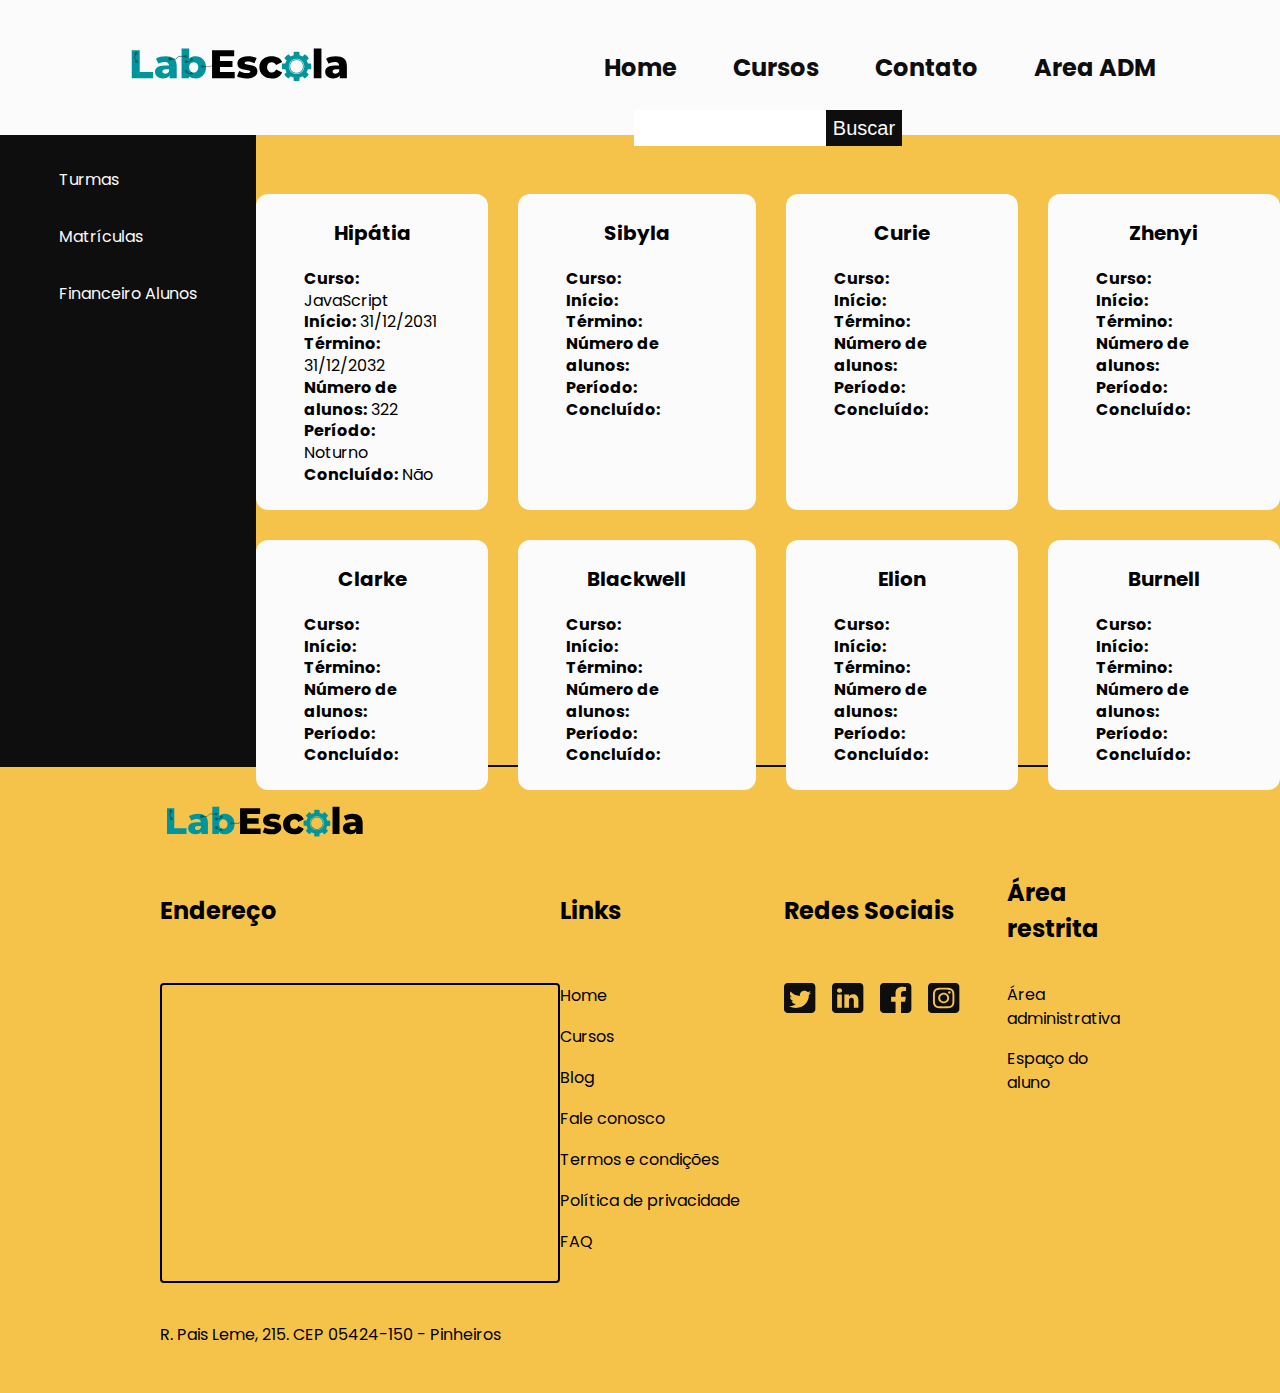
<file: area-adm.html>
<!DOCTYPE html>
<html lang="en">

<head>
    <meta charset="UTF-8">
    <meta http-equiv="X-UA-Compatible" content="IE=edge">
    <meta name="viewport" content="width=device-width, initial-scale=1.0">
    <link rel="preconnect" href="https://fonts.googleapis.com">
    <link rel="preconnect" href="https://fonts.gstatic.com" crossorigin>
    <link href="https://fonts.googleapis.com/css2?family=Poppins:wght@400;700&display=swap" rel="stylesheet">
    <link rel="stylesheet" href="./styles/global.css">
    <link rel="stylesheet" href="./styles/area-adm.css">
    <title>Área ADM</title>
</head>

<body>
    <header>
        <a href="./index.html">
            <img src="./assets/logo-labescola.svg" alt="Logo LabEscola">
        </a>
        <nav>
            <ul>
                <li><a href="./index.html">Home</a></li>
                <li><a href="./cursos.html">Cursos</a></li>
                <li><a href="./contato.html">Contato</a></li>
                <li><a href="./area-adm.html">Area ADM</a></li>
            </ul>
        </nav>
    </header>
    <main>
        <aside>
            <ul>
                <li>Turmas</li>
                <li>Matrículas</li>
                <li>Financeiro Alunos</li>
            </ul>
        </aside>
        <section class="turmas" id="turmas">
            <div class="search-bar">
                <input type="search" name="search" id="search">
                <button onclick="buscarTurma()">Buscar</button>
            </div>
            <div class="cards-container">
                <article class="cards card1" id="card1">
                    <h3>Hipátia</h3>
                    <p><strong>Curso:</strong> JavaScript</p>
                    <p><strong>Início:</strong> 31/12/2031</p>
                    <p><strong>Término:</strong> 31/12/2032</p>
                    <p><strong>Número de alunos:</strong> 322</p>
                    <p><strong>Período:</strong> Noturno</p>
                    <p><strong>Concluído:</strong> Não</p>
                </article>
                <article class="cards card2" id="card2">
                    <h3>Sibyla</h3>
                    <p><strong>Curso:</strong></p>
                    <p><strong>Início:</strong></p>
                    <p><strong>Término:</strong></p>
                    <p><strong>Número de alunos:</strong></p>
                    <p><strong>Período:</strong></p>
                    <p><strong>Concluído:</strong></p>
                </article>
                <article class="cards card3" id="card3">
                    <h3>Curie</h3>
                    <p><strong>Curso:</strong></p>
                    <p><strong>Início:</strong></p>
                    <p><strong>Término:</strong></p>
                    <p><strong>Número de alunos:</strong></p>
                    <p><strong>Período:</strong></p>
                    <p><strong>Concluído:</strong></p>
                </article>
                <article class="cards card4" id="card4">
                    <h3>Zhenyi</h3>
                    <p><strong>Curso:</strong></p>
                    <p><strong>Início:</strong></p>
                    <p><strong>Término:</strong></p>
                    <p><strong>Número de alunos:</strong></p>
                    <p><strong>Período:</strong></p>
                    <p><strong>Concluído:</strong></p>
                </article>
                <article class="cards card5" id="card5">
                    <h3>Clarke</h3>
                    <p><strong>Curso:</strong></p>
                    <p><strong>Início:</strong></p>
                    <p><strong>Término:</strong></p>
                    <p><strong>Número de alunos:</strong></p>
                    <p><strong>Período:</strong></p>
                    <p><strong>Concluído:</strong></p>
                </article>
                <article class="cards card6" id="card6">
                    <h3>Blackwell</h3>
                    <p><strong>Curso:</strong></p>
                    <p><strong>Início:</strong></p>
                    <p><strong>Término:</strong></p>
                    <p><strong>Número de alunos:</strong></p>
                    <p><strong>Período:</strong></p>
                    <p><strong>Concluído:</strong></p>
                </article>
                <article class="cards card7" id="card7">
                    <h3>Elion</h3>
                    <p><strong>Curso:</strong></p>
                    <p><strong>Início:</strong></p>
                    <p><strong>Término:</strong></p>
                    <p><strong>Número de alunos:</strong></p>
                    <p><strong>Período:</strong></p>
                    <p><strong>Concluído:</strong></p>
                </article>
                <article class="cards card8" id="card8">
                    <h3>Burnell</h3>
                    <p><strong>Curso:</strong></p>
                    <p><strong>Início:</strong></p>
                    <p><strong>Término:</strong></p>
                    <p><strong>Número de alunos:</strong></p>
                    <p><strong>Período:</strong></p>
                    <p><strong>Concluído:</strong></p>
                </article>
            </div>
        </section>
        <section class="matriculas hidden" id="matriculas">
            <div class="form-wrapper">
                <h2>Matrículas</h2>
                <form action="" class="form-matriculas">
                    <label for="nome-matricula">Nome</label>
                    <input type="text" name="nome-matricula" id="nome-matricula">
                    <label for="curso">Curso</label>
                    <input type="text" name="curso" id="curso">
                    <label for="turma">Turma</label>
                    <input type="text" name="turma" id="turma">
                    <label for="nParcelas">Número de parcelas</label>
                    <input type="number" name="nParcelas" id="nParcelas">
                    <input type="submit" value="Matricular aluno">
                </form>
            </div>
            <div class="aluno-matriculado">
                <div class="aluno-title-wrapper">
                    <h2>Aluno matriculado</h2>
                    <img src="./assets/confirm-icon.svg" alt="Icone de confirmação">
                </div>
                <p>Aluno matriculado</p>
                <p>Nome: Calvin Klein</p>
                <p>Curso: Javascript</p>
                <p>Turma: Clarke</p>
            </div>
        </section>
        <section class="financeiro hidden" id="financeiro">
            <div>
                <div>
                    <h2>Financeiro</h2>
                    <form action="" class="form-financeiro">
                        <label for="cursosEscolhidos">Curso</label>
                        <input type="text" name="cursosEscolhidos" id="cursosEscolhidos">
                        <label for="nParcelas">Número de parcelas</label>
                        <input type="text" name="nParcelas" id="nParcelas-Financeiro">
                        <input type="submit" value="Ver valor">
                    </form>
                </div>
                <div id="res-valor">
                    <h2>Valor</h2>
                    <p>Desconto de 20%. Parcelas de 2x de R$ 1880,00</p>
                </div>
            </div>
            <div class="relatorio-wrapper">
                <div>
                    <h2>Relatório do Aluno</h2>
                    <div class="form-relatorio">
                        <label for="name-financeiro">Nome</label>
                        <input type="search" name="name-financeiro" id="nameFinanceiro">
                        <input type="submit" value="Buscar" onclick="relatorioEstudante()">
                    </div>
                </div>
                <div id="resRelatorio">

                </div>
            </div>
        </section>
    </main>
    <footer>
        <img src="./assets/logo-labescola.svg" alt="Logo LabEscola">
        <h4>Endereço</h4>
        <iframe
            src="https://www.google.com/maps/embed?pb=!1m14!1m8!1m3!1d29726.95340119853!2d-42.6489185!3d-21.3556549!3m2!1i1024!2i768!4f13.1!3m3!1m2!1s0x94ce57a7c7ace4c3%3A0x586759cab9b5c95a!2sR.%20Pais%20Leme%2C%20215%20-%20Pinheiros%2C%20S%C3%A3o%20Paulo%20-%20SP%2C%2005424-150!5e0!3m2!1spt-BR!2sbr!4v1671233624335!5m2!1spt-BR!2sbr"
            width="400" height="300" style="border:2px solid black; border-radius: 4px;" allowfullscreen=""
            loading="lazy" referrerpolicy="no-referrer-when-downgrade"></iframe>
        <p class="adress">R. Pais Leme, 215. CEP 05424-150 - Pinheiros</p>
        <h4>Links</h4>
        <div class="footer-links">
            <ul class="links-container">
                <li><a href="./index.html">Home</a></li>
                <li><a href="./cursos.html">Cursos</a></li>
                <li><a href="#">Blog</a></li>
                <li><a href="./cotanto.html">Fale conosco</a></li>
                <li><a href="#">Termos e condições</a></li>
                <li><a href="#">Política de privacidade</a></li>
                <li><a href="#">FAQ</a></li>
            </ul>
        </div>
        <h4>Redes Sociais</h4>
        <div class="footer-social-icons">
            <img src="./assets/twitter.svg" alt="Twitter Logo">
            <img src="./assets/linkedin.svg" alt="Linkedin Logo">
            <img src="./assets/facebook.svg" alt="Facebook Logo">
            <img src="./assets/instagram.svg" alt="Instagram Logo">
        </div>
        <h4>Área restrita</h4>
        <div class="footer-area-links">
            <a href="#">Área administrativa</a>
            <a href="#">Espaço do aluno</a>
        </div>
    </footer>
    <script src="./script.js"></script>
</body>

</html>
</file>
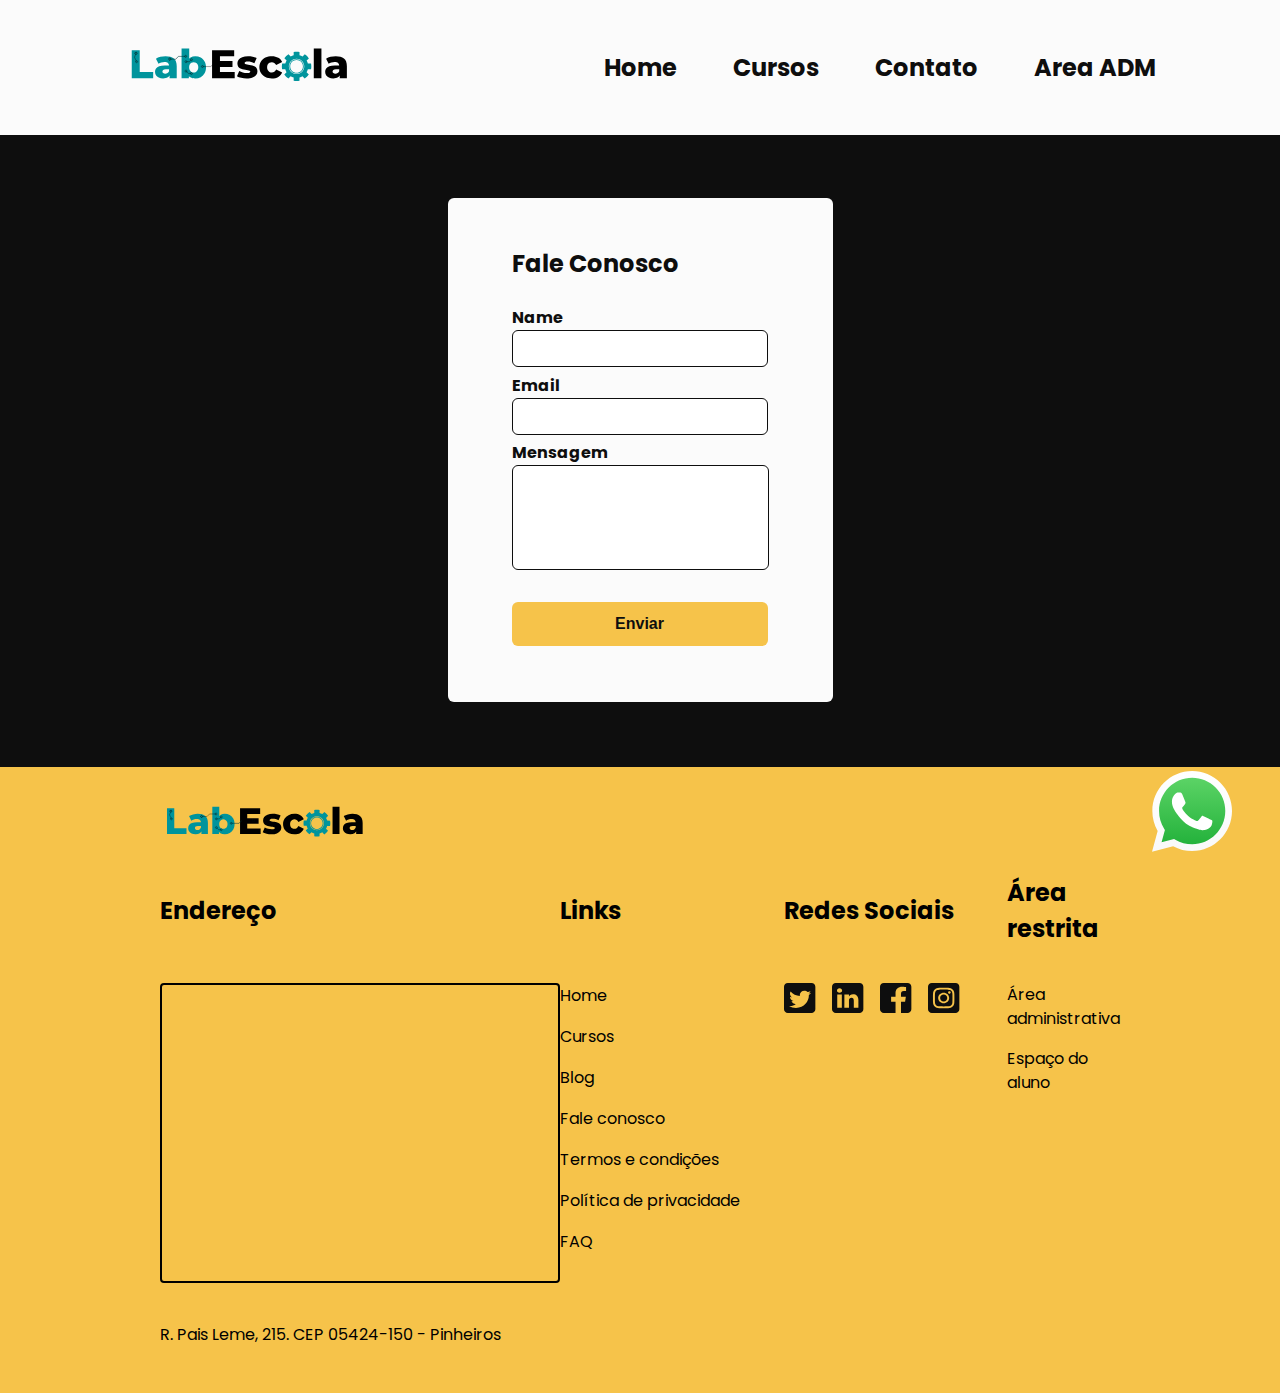
<file: contato.html>
<!DOCTYPE html>
<html lang="en">

<head>
    <meta charset="UTF-8">
    <meta http-equiv="X-UA-Compatible" content="IE=edge">
    <meta name="viewport" content="width=device-width, initial-scale=1.0">
    <link rel="preconnect" href="https://fonts.googleapis.com">
    <link rel="preconnect" href="https://fonts.gstatic.com" crossorigin>
    <link href="https://fonts.googleapis.com/css2?family=Poppins:wght@400;700&display=swap" rel="stylesheet">
    <link rel="stylesheet" href="./styles/global.css">
    <link rel="stylesheet" href="./styles/contato.css">
    <title>Contato</title>
</head>

<body>
    <header>
        <a href="./index.html">
            <img src="./assets/logo-labescola.svg" alt="Logo LabEscola">
        </a>
        <nav>
            <ul>
                <li><a href="./index.html">Home</a></li>
                <li><a href="./cursos.html">Cursos</a></li>
                <li><a href="./contato.html">Contato</a></li>
                <li><a href="./area-adm.html">Area ADM</a></li>
            </ul>
        </nav>
    </header>
    <main>
        <form action="">
            <h1>Fale Conosco</h1>
            <label for="name">Name</label>
            <input type="text" name="name" id="name">
            <label for="email">Email</label>
            <input type="email" name="email" id="email">
            <label for="mensagem">Mensagem</label>
            <textarea name="mensagem" id="textArea" cols="30" rows="10"></textarea>
            <input class="sub-button" type="submit" value="Enviar">
        </form>
        <figure>
            <img class="whatsapp-icon" src="./assets/whatsapp-icon.svg" alt="Ícone do Whatsapp">
        </figure>
    </main>
    <footer>
        <img src="./assets/logo-labescola.svg" alt="Logo LabEscola">
        <h4>Endereço</h4>
        <iframe
            src="https://www.google.com/maps/embed?pb=!1m14!1m8!1m3!1d29726.95340119853!2d-42.6489185!3d-21.3556549!3m2!1i1024!2i768!4f13.1!3m3!1m2!1s0x94ce57a7c7ace4c3%3A0x586759cab9b5c95a!2sR.%20Pais%20Leme%2C%20215%20-%20Pinheiros%2C%20S%C3%A3o%20Paulo%20-%20SP%2C%2005424-150!5e0!3m2!1spt-BR!2sbr!4v1671233624335!5m2!1spt-BR!2sbr"
            width="400" height="300" style="border:2px solid black; border-radius: 4px;" allowfullscreen=""
            loading="lazy" referrerpolicy="no-referrer-when-downgrade"></iframe>
        <p class="adress">R. Pais Leme, 215. CEP 05424-150 - Pinheiros</p>
        <h4>Links</h4>
        <div class="footer-links">
            <ul class="links-container">
                <li><a href="./index.html">Home</a></li>
                <li><a href="./cursos.html">Cursos</a></li>
                <li><a href="#">Blog</a></li>
                <li><a href="./cotanto.html">Fale conosco</a></li>
                <li><a href="#">Termos e condições</a></li>
                <li><a href="#">Política de privacidade</a></li>
                <li><a href="#">FAQ</a></li>
            </ul>
        </div>
        <h4>Redes Sociais</h4>
        <div class="footer-social-icons">
            <img src="./assets/twitter.svg" alt="Twitter Logo">
            <img src="./assets/linkedin.svg" alt="Linkedin Logo">
            <img src="./assets/facebook.svg" alt="Facebook Logo">
            <img src="./assets/instagram.svg" alt="Instagram Logo">
        </div>
        <h4>Área restrita</h4>
        <div class="footer-area-links">
            <a href="#">Área administrativa</a>
            <a href="#">Espaço do aluno</a>
        </div>
    </footer>
    <script src="./script.js"></script>
</body>

</html>
</file>
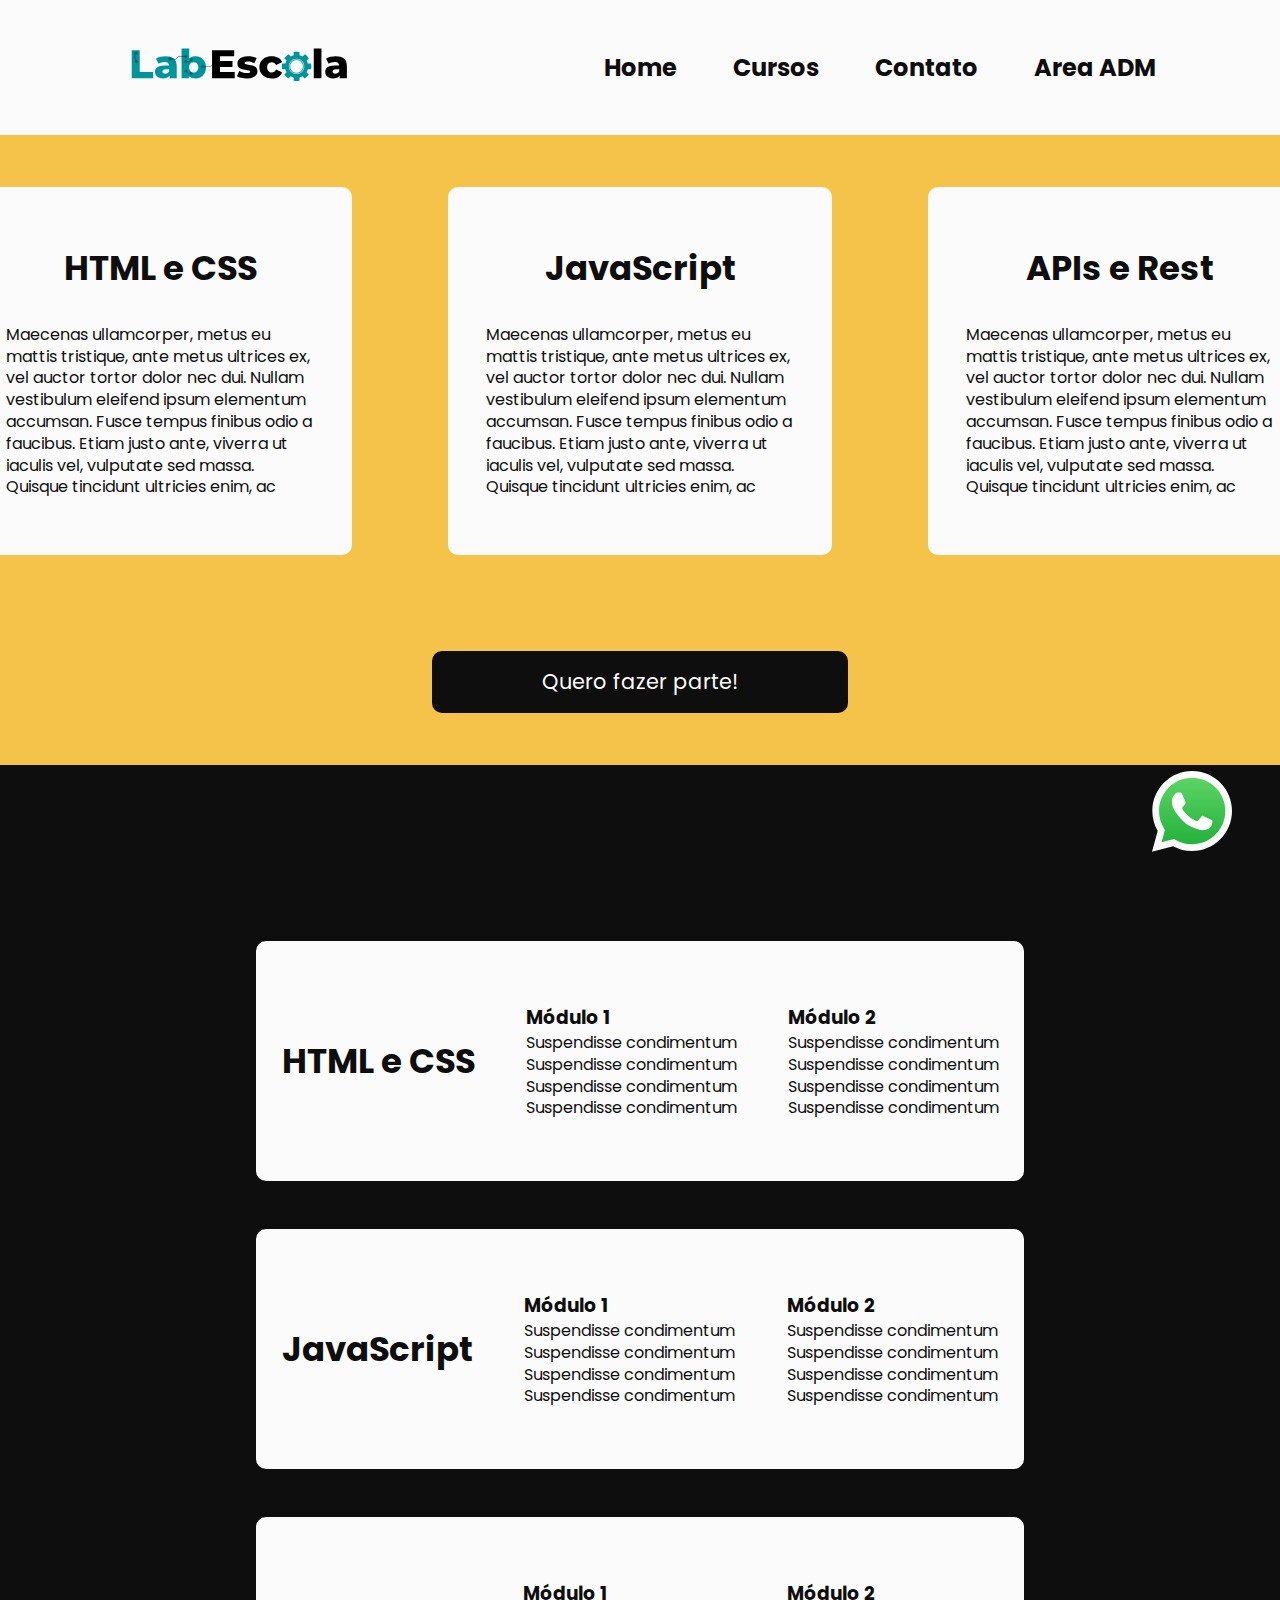
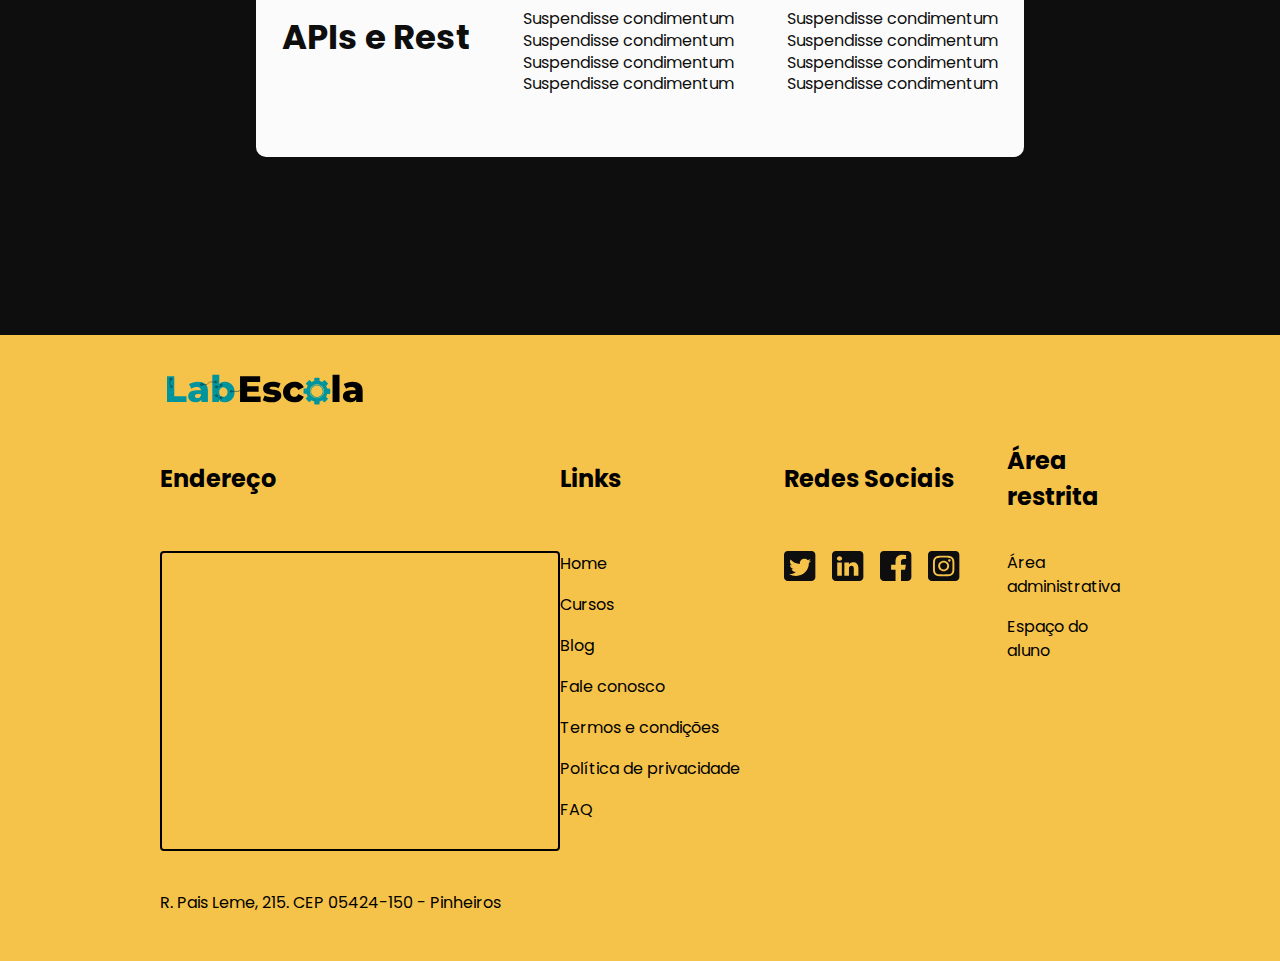
<file: cursos.html>
<!DOCTYPE html>
<html lang="en">

<head>
    <meta charset="UTF-8">
    <meta http-equiv="X-UA-Compatible" content="IE=edge">
    <meta name="viewport" content="width=device-width, initial-scale=1.0">
    <link rel="preconnect" href="https://fonts.googleapis.com">
    <link rel="preconnect" href="https://fonts.gstatic.com" crossorigin>
    <link href="https://fonts.googleapis.com/css2?family=Poppins:wght@400;700&display=swap" rel="stylesheet">
    <link rel="stylesheet" href="./styles/global.css">
    <link rel="stylesheet" href="./styles/cursos.css">
    <title>Cursos</title>
</head>

<body>
    <header>
        <a href="./index.html">
            <img src="./assets/logo-labescola.svg" alt="Logo LabEscola">
        </a>
        <nav>
            <ul>
                <li><a href="./index.html">Home</a></li>
                <li><a href="./cursos.html">Cursos</a></li>
                <li><a href="./contato.html">Contato</a></li>
                <li><a href="./area-adm.html">Area ADM</a></li>
            </ul>
        </nav>
    </header>
    <main>
        <section class="cursos">
            <div class="card-cursos">
                <article>
                    <h2>HTML e CSS</h2>
                    <p>Maecenas ullamcorper, metus eu mattis tristique, ante metus ultrices ex, vel auctor tortor dolor
                        nec
                        dui. Nullam vestibulum eleifend ipsum elementum accumsan. Fusce tempus finibus odio a faucibus.
                        Etiam justo ante, viverra ut iaculis vel, vulputate sed massa. Quisque tincidunt ultricies enim,
                        ac
                    </p>
                </article>
                <article>
                    <h2>JavaScript</h2>
                    <p>Maecenas ullamcorper, metus eu mattis tristique, ante metus ultrices ex, vel auctor tortor dolor
                        nec
                        dui. Nullam vestibulum eleifend ipsum elementum accumsan. Fusce tempus finibus odio a faucibus.
                        Etiam justo ante, viverra ut iaculis vel, vulputate sed massa. Quisque tincidunt ultricies enim,
                        ac
                    </p>
                </article>
                <article>
                    <h2>APIs e Rest</h2>
                    <p>Maecenas ullamcorper, metus eu mattis tristique, ante metus ultrices ex, vel auctor tortor dolor
                        nec
                        dui. Nullam vestibulum eleifend ipsum elementum accumsan. Fusce tempus finibus odio a faucibus.
                        Etiam justo ante, viverra ut iaculis vel, vulputate sed massa. Quisque tincidunt ultricies enim,
                        ac
                    </p>
                </article>
            </div>
            <a href="#">Quero fazer parte!</a>
        </section>
        <section class="conteudo-cursos">
            <article>
                <h2>HTML e CSS</h2>
                <div class="modulos">
                    <h3>Módulo 1</h3>
                    <ul>
                        <li>Suspendisse condimentum</li>
                        <li>Suspendisse condimentum</li>
                        <li>Suspendisse condimentum</li>
                        <li>Suspendisse condimentum</li>
                    </ul>
                </div>
                <div class="modulos">
                    <h3>Módulo 2</h3>
                    <ul>
                        <li>Suspendisse condimentum</li>
                        <li>Suspendisse condimentum</li>
                        <li>Suspendisse condimentum</li>
                        <li>Suspendisse condimentum</li>
                    </ul>
                </div>
            </article>
            <article>
                <h2>JavaScript</h2>
                <div class="modulos">
                    <h3>Módulo 1</h3>
                    <ul>
                        <li>Suspendisse condimentum</li>
                        <li>Suspendisse condimentum</li>
                        <li>Suspendisse condimentum</li>
                        <li>Suspendisse condimentum</li>
                    </ul>
                </div>
                <div class="modulos">
                    <h3>Módulo 2</h3>
                    <ul>
                        <li>Suspendisse condimentum</li>
                        <li>Suspendisse condimentum</li>
                        <li>Suspendisse condimentum</li>
                        <li>Suspendisse condimentum</li>
                    </ul>
                </div>
            </article>
            <article>
                <h2>APIs e Rest</h2>
                <div class="modulos">
                    <h3>Módulo 1</h3>
                    <ul>
                        <li>Suspendisse condimentum</li>
                        <li>Suspendisse condimentum</li>
                        <li>Suspendisse condimentum</li>
                        <li>Suspendisse condimentum</li>
                    </ul>
                </div>
                <div class="modulos">
                    <h3>Módulo 2</h3>
                    <ul>
                        <li>Suspendisse condimentum</li>
                        <li>Suspendisse condimentum</li>
                        <li>Suspendisse condimentum</li>
                        <li>Suspendisse condimentum</li>
                    </ul>
                </div>
            </article>
        </section>
        <figure>
            <img class="whatsapp-icon" src="./assets/whatsapp-icon.svg" alt="Ícone do Whatsapp">
        </figure>
    </main>
    <footer>
        <img src="./assets/logo-labescola.svg" alt="Logo LabEscola">
        <h4>Endereço</h4>
        <iframe
            src="https://www.google.com/maps/embed?pb=!1m14!1m8!1m3!1d29726.95340119853!2d-42.6489185!3d-21.3556549!3m2!1i1024!2i768!4f13.1!3m3!1m2!1s0x94ce57a7c7ace4c3%3A0x586759cab9b5c95a!2sR.%20Pais%20Leme%2C%20215%20-%20Pinheiros%2C%20S%C3%A3o%20Paulo%20-%20SP%2C%2005424-150!5e0!3m2!1spt-BR!2sbr!4v1671233624335!5m2!1spt-BR!2sbr"
            width="400" height="300" style="border:2px solid black; border-radius: 4px;" allowfullscreen=""
            loading="lazy" referrerpolicy="no-referrer-when-downgrade"></iframe>
        <p class="adress">R. Pais Leme, 215. CEP 05424-150 - Pinheiros</p>
        <h4>Links</h4>
        <div class="footer-links">
            <ul class="links-container">
                <li><a href="./index.html">Home</a></li>
                <li><a href="./cursos.html">Cursos</a></li>
                <li><a href="#">Blog</a></li>
                <li><a href="./cotanto.html">Fale conosco</a></li>
                <li><a href="#">Termos e condições</a></li>
                <li><a href="#">Política de privacidade</a></li>
                <li><a href="#">FAQ</a></li>
            </ul>
        </div>
        <h4>Redes Sociais</h4>
        <div class="footer-social-icons">
            <img src="./assets/twitter.svg" alt="Twitter Logo">
            <img src="./assets/linkedin.svg" alt="Linkedin Logo">
            <img src="./assets/facebook.svg" alt="Facebook Logo">
            <img src="./assets/instagram.svg" alt="Instagram Logo">
        </div>
        <h4>Área restrita</h4>
        <div class="footer-area-links">
            <a href="#">Área administrativa</a>
            <a href="#">Espaço do aluno</a>
        </div>
    </footer>
    <script src="./script.js"></script>
</body>

</html>
</file>
<file: styles/global.css>
:root {
    --black: #0E0E0E;
    --white: #FBFBFB;
    --yellow: #F6C34A;
    --grey: #707070;
}

* {
    padding: 0;
    margin: 0;
    box-sizing: border-box;
}

body {
    font-family: 'Poppins', sans-serif;
}

/* HEADER */

header {
    background-color: var(--white);
    display: flex;
    justify-content: space-around;
    align-items: center;
    height: 15vh;
}

header img {
    width: 18vw;
}

header ul {
    display: flex;
    list-style: none;
    gap: 3.5em;
    justify-content: center;
    align-items: center;
}

header li a {
    text-decoration: none;
    color: var(--black);
    font-weight: 700;
    font-size: 1.5rem;
    line-height: 36px;
}

/* FOOTER */

footer {
    background-color: var(--yellow);
    width: 100%;
    padding: 0 10em 2em 10em;

    display: grid;
    grid-template-rows: 1fr .5fr 3fr .5fr;
    grid-template-columns: 1.5fr 1fr 1fr .5fr;
    grid-template-areas:
        " img . . ."
        "adress-title links-title social-title area-title"
        "map links social-icons area-icons"
        "adress . . .";
    align-content: center;
    justify-content: center;
    border-top: 2px solid var(--black);
}

footer>img {
    grid-area: img;
    align-self: center;
}

footer h4 {
    font-size: 1.5rem;
    line-height: 2.25rem;
    margin-bottom: 1.5em;
}

footer a {
    font-size: 1rem;
    line-height: 1.5rem;
}

footer>h4:nth-of-type(1) {
    grid-area: adress-title;
    align-self: center;
}

footer>h4:nth-of-type(2) {
    grid-area: links-title;
    align-self: center;
}

footer>h4:nth-of-type(3) {
    grid-area: social-title;
    align-self: center;
}

footer>h4:nth-of-type(4) {
    grid-area: area-title;
    align-self: center;
}

footer iframe {
    grid-area: map;
}

.footer-links {
    grid-area: links;
}

.links-container {
    display: flex;
    flex-direction: column;
    gap: 1em;
}

.footer-social-icons {
    grid-area: social-icons;
    display: flex;
    gap: 1em;
    align-items: flex-start;
}

.footer-social-icons img {
    width: 2rem;
}

.footer-area-links {
    grid-area: area-icons;
    display: flex;
    flex-direction: column;
    gap: 1em;
}

.adress {
    grid-area: adress;
    align-self: center;
}

footer li {
    list-style: none;
}

footer a {
    text-decoration: none;
    color: black;
}

footer a:hover {
    color: var(--white);
}
</file>
<file: styles/area-adm.css>
main {
    display: flex;
    height: 70vh;
}

aside {
    display: flex;
    align-items: flex-start;
    justify-content: center;
    background-color: var(--black);
    width: 20vw;
}

aside ul {
    display: flex;
    flex-direction: column;
    gap: 2em;
    margin-top: 2em;
}

aside li {
    list-style: none;
    color: var(--white);
    cursor: pointer;
}

/* TURMAS */

.turmas {
    display: flex;
    flex-direction: column;
    align-items: center;
    justify-content: center;
    gap: 3em;
    background-color: var(--yellow);
    width: 80vw;
}

.search-bar {
    display: flex;
}

.search-bar input {
    border: none;
    width: 15vw;
    height: 4vh;
    outline: none;
}

.search-bar button {
    border: none;
    width: 6vw;
    background-color: var(--black);
    color: var(--white);
    font-size: 1.25rem;
    line-height: 1.875rem;
}


.cards-container {
    display: grid;
    grid-template-columns: repeat(4, auto);
    grid-template-rows: repeat(2, auto);
    grid-template-areas:
        "card1 card2 card3 card4"
        "card5 card6 card7 card8"
    ;
    gap: 30px;
}

.cards {
    display: flex;
    flex-direction: column;
    align-items: flex-start;
    background-color: var(--white);
    border-radius: 12px;
    padding: 1.5em 3em;
}

.cards h3 {
    align-self: center;
    margin-bottom: 1em;
    font-size: 1.25rem;
    line-height: 1.875rem;
}

.cards p {
    font-size: 1rem;
    line-height: 1.3619rem;
}

.card1 {
    grid-area: card1;
}

.card2 {
    grid-area: card2;
}

.card3 {
    grid-area: card3;
}

.card4 {
    grid-area: card4;
}

.card5 {
    grid-area: card5;
}

.card6 {
    grid-area: card6;
}

.card7 {
    grid-area: card7;
}

.card8 {
    grid-area: card8;
}

/* FINAL TURMAS */

/* MATRÍCULAS */

.matriculas {
    display: flex;
    background-color: var(--yellow);
    width: 80vw;
    padding: 10vh 10vw;
    gap: 15vw;
}

.form-wrapper h2 {
    margin-bottom: 1em;
}

.form-matriculas {
    display: flex;
    flex-direction: column;
}

.form-matriculas input {
    width: 17vw;
    height: 3vh;
    border: none;
    border-radius: 4px;
    outline: none;
    font-size: 1.5rem;
    margin-bottom: 1.5vh;
}

.form-matriculas label {
    font-size: 1rem;
    line-height: 1.5rem;
    font-weight: 700;
}

.form-matriculas input[type=submit] {
    background-color: var(--black);
    color: var(--white);
    margin-top: 3vh;
    height: 4vh;
    border-radius: 9px;
    font-size: 1rem;
}

.aluno-title-wrapper {
    display: flex;
    align-items: center;
    justify-content: center;
    gap: 1em;
    margin-bottom: 1em;
}

/* FINAL MATRÍCULAS */

/* FINANCEIRO */

.financeiro {
    display: flex;
    background-color: var(--yellow);
    width: 80vw;
    padding: 10vh 10vw;
    gap: 15vw;
}

.financeiro h2 {
    margin-bottom: 1em;
}

.financeiro input {
    width: 17vw;
    height: 3vh;
    border: none;
    border-radius: 4px;
    outline: none;
    font-size: 1.5rem;
    margin-bottom: 1.5vh;
}

.financeiro input[type=submit] {
    background-color: var(--black);
    color: var(--white);
    margin-top: 3vh;
    height: 4vh;
    border-radius: 9px;
    font-size: 1rem;
}

.financeiro label {
    font-size: 1rem;
    line-height: 1.5rem;
    font-weight: 700;
}

.form-financeiro {
    display: flex;
    flex-direction: column;
}

#res-valor {
    margin-top: 5vh;
}

#res-relatorio {
    margin-top: 5vh;
}

.form-relatorio {
    display: flex;
    flex-direction: column;
}


/* FINAL FINANCEIRO */

.hidden {
    display: none;
}
</file>
<file: styles/contato.css>
main {
    display: flex;
    justify-content: center;
    align-items: center;
    width: 100vw;
    height: 70vh;
    background-color: var(--black);
}

form {
    display: flex;
    flex-direction: column;
    justify-content: center;
    padding: 3em 4em;
    text-align: start;
    background-color: var(--white);
    color: var(--black);
    font-weight: 700;
    border-radius: 6px;
    max-height: 80%;
}

form h1 {
    font-size: 1.5rem;
    line-height: 2.25rem;
    margin-bottom: 1em;
}

form label {
    font-size: 1rem;
    line-height: 1.5rem;
}

form input {
    height: 3.5em;
    width: 20vw;
    margin-bottom: .5em;
    border: 1px solid var(--black);
    border-radius: 6px;
}

.sub-button {
    display: flex;
    justify-content: center;
    align-items: center;
    background-color: var(--yellow);
    border: none;
    border-radius: 6px;
    margin-top: 2em;
    color: var(--black);
    font-weight: 700;
    font-size: 1rem;
}

#textArea {
    resize: none;
    height: 10em;
    border: 1px solid var(--black);
    border-radius: 6px;
}

.whatsapp-icon {
    position: fixed;
    right: 3em;
    bottom: 3em;
    width: 5rem;
}
</file>
<file: styles/cursos.css>
.cursos {
    display: flex;
    flex-direction: column;
    align-items: center;
    justify-content: center;
    background-color: var(--yellow);
    color: var(--black);
    height: 70vh;
    gap: 6em;
}

.card-cursos {
    display: flex;
    align-items: center;
    justify-content: center;
    gap: 6em;
}

.card-cursos article {
    display: flex;
    flex-direction: column;
    align-items: center;
    justify-content: space-around;
    background-color: var(--white);
    border-radius: 10px;
    width: 24em;
    height: 23em;
    padding: 2.625em 2.375em;
}

.card-cursos article h2 {
    font-size: 2.125rem;
    line-height: 3.1875rem;
}

.card-cursos article p {
    font-size: 1rem;
    line-height: 1.3619rem;
}

.cursos a {
    display: flex;
    align-items: center;
    justify-content: center;
    text-decoration: none;
    color: var(--white);
    background-color: var(--black);
    width: 20em;
    height: 3em;
    font-size: 1.3rem;
    border-radius: 10px;
}

.conteudo-cursos {
    display: flex;
    flex-direction: column;
    justify-content: space-around;
    align-items: center;
    gap: 3em;
    background-color: var(--black);
    padding: 11em 0;
}

.conteudo-cursos article {
    display: flex;
    align-items: center;
    justify-content: space-around;
    background-color: var(--white);
    color: var(--black);
    width: 60vw;
    height: 240px;
    border-radius: 10px;
}

.conteudo-cursos h2 {
    font-size: 2.125rem;
    line-height: 3.1875rem;
}

.conteudo-cursos li {
    font-size: 1rem;
    line-height: 1.3619rem;
    text-decoration: none;
    list-style: none;
}

.modulos {
    display: flex;
    flex-direction: column;
}

.whatsapp-icon {
    position: fixed;
    right: 3em;
    bottom: 3em;
    width: 5rem;
}
</file>
